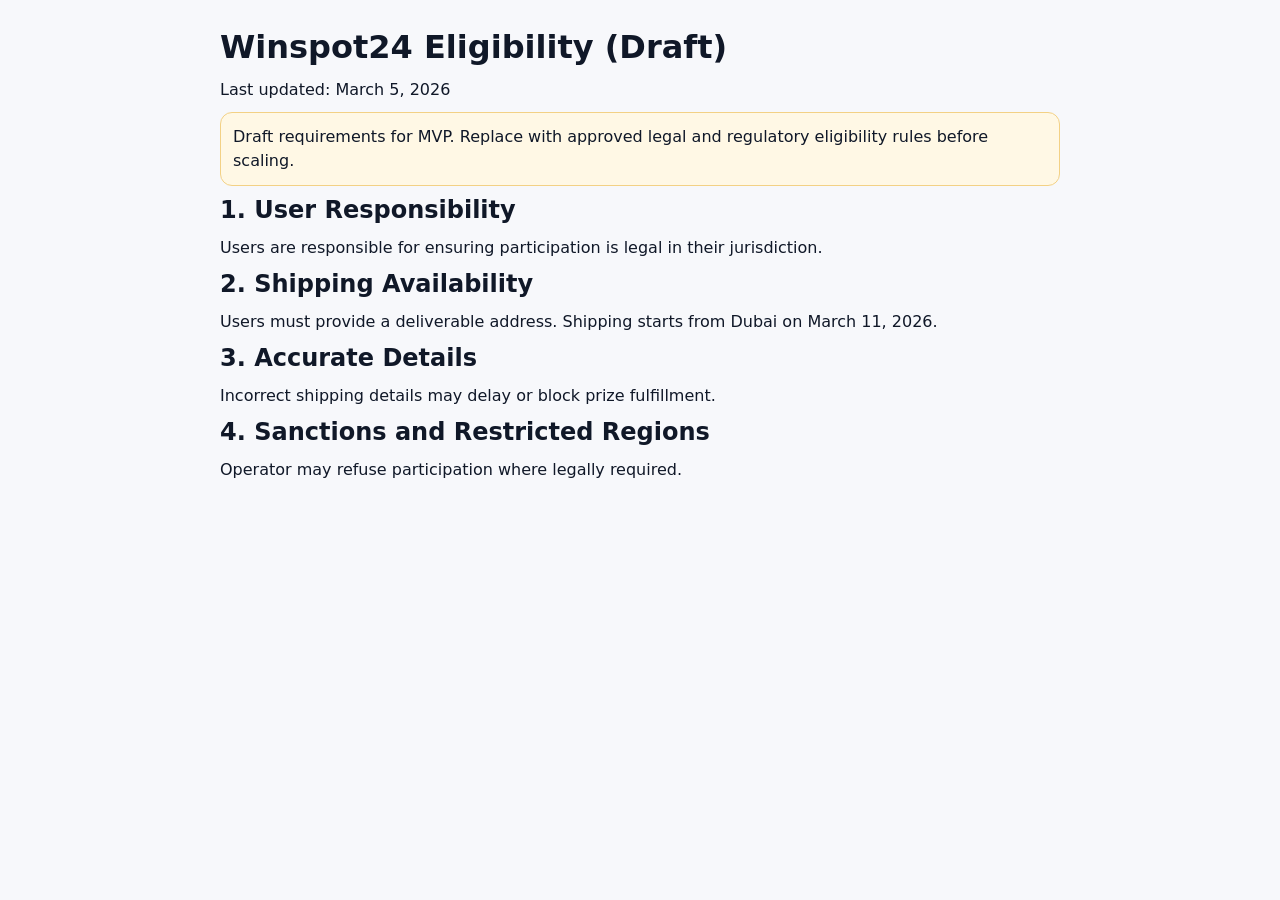
<file: eligibility.html>
<!doctype html>
<html lang="en">
  <head>
    <meta charset="UTF-8" />
    <meta name="viewport" content="width=device-width, initial-scale=1.0" />
    <title>Winspot24 Eligibility</title>
    <style>
      body {
        margin: 0;
        font-family: system-ui, -apple-system, Segoe UI, sans-serif;
        background: #f7f8fb;
        color: #101828;
      }
      main {
        max-width: 840px;
        margin: 0 auto;
        padding: 28px 18px 40px;
      }
      h1, h2 {
        margin: 0 0 12px;
      }
      p {
        margin: 0 0 10px;
        line-height: 1.5;
      }
      .note {
        background: #fff8e5;
        border: 1px solid #f3d185;
        border-radius: 12px;
        padding: 12px;
      }
    </style>
  </head>
  <body>
    <main>
      <h1>Winspot24 Eligibility (Draft)</h1>
      <p>Last updated: March 5, 2026</p>
      <p class="note">
        Draft requirements for MVP. Replace with approved legal and regulatory eligibility rules before scaling.
      </p>
      <h2>1. User Responsibility</h2>
      <p>Users are responsible for ensuring participation is legal in their jurisdiction.</p>
      <h2>2. Shipping Availability</h2>
      <p>Users must provide a deliverable address. Shipping starts from Dubai on March 11, 2026.</p>
      <h2>3. Accurate Details</h2>
      <p>Incorrect shipping details may delay or block prize fulfillment.</p>
      <h2>4. Sanctions and Restricted Regions</h2>
      <p>Operator may refuse participation where legally required.</p>
    </main>
  </body>
</html>
</file>
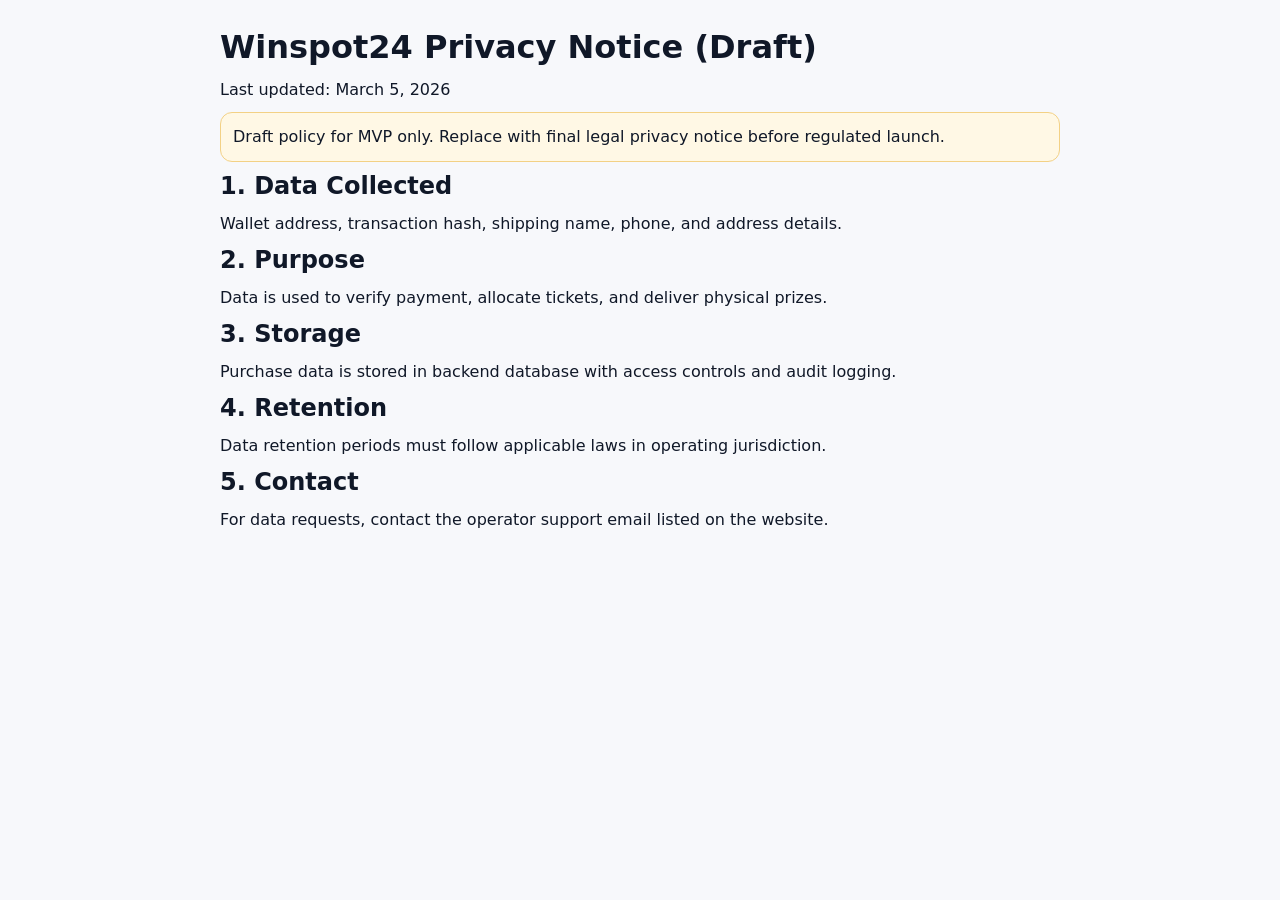
<file: privacy.html>
<!doctype html>
<html lang="en">
  <head>
    <meta charset="UTF-8" />
    <meta name="viewport" content="width=device-width, initial-scale=1.0" />
    <title>Winspot24 Privacy</title>
    <style>
      body {
        margin: 0;
        font-family: system-ui, -apple-system, Segoe UI, sans-serif;
        background: #f7f8fb;
        color: #101828;
      }
      main {
        max-width: 840px;
        margin: 0 auto;
        padding: 28px 18px 40px;
      }
      h1, h2 {
        margin: 0 0 12px;
      }
      p {
        margin: 0 0 10px;
        line-height: 1.5;
      }
      .note {
        background: #fff8e5;
        border: 1px solid #f3d185;
        border-radius: 12px;
        padding: 12px;
      }
    </style>
  </head>
  <body>
    <main>
      <h1>Winspot24 Privacy Notice (Draft)</h1>
      <p>Last updated: March 5, 2026</p>
      <p class="note">
        Draft policy for MVP only. Replace with final legal privacy notice before regulated launch.
      </p>
      <h2>1. Data Collected</h2>
      <p>Wallet address, transaction hash, shipping name, phone, and address details.</p>
      <h2>2. Purpose</h2>
      <p>Data is used to verify payment, allocate tickets, and deliver physical prizes.</p>
      <h2>3. Storage</h2>
      <p>Purchase data is stored in backend database with access controls and audit logging.</p>
      <h2>4. Retention</h2>
      <p>Data retention periods must follow applicable laws in operating jurisdiction.</p>
      <h2>5. Contact</h2>
      <p>For data requests, contact the operator support email listed on the website.</p>
    </main>
  </body>
</html>
</file>
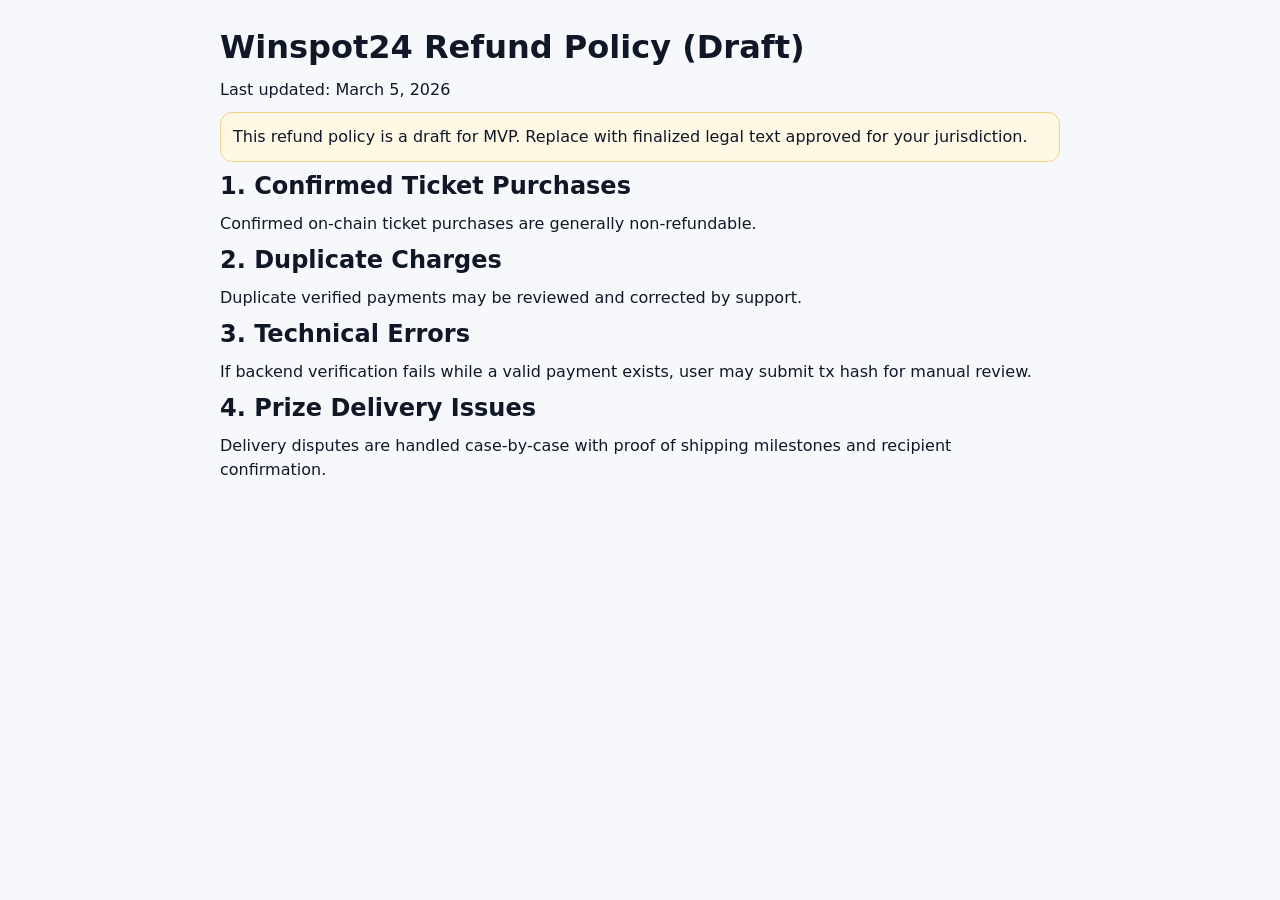
<file: refund.html>
<!doctype html>
<html lang="en">
  <head>
    <meta charset="UTF-8" />
    <meta name="viewport" content="width=device-width, initial-scale=1.0" />
    <title>Winspot24 Refund Policy</title>
    <style>
      body {
        margin: 0;
        font-family: system-ui, -apple-system, Segoe UI, sans-serif;
        background: #f7f8fb;
        color: #101828;
      }
      main {
        max-width: 840px;
        margin: 0 auto;
        padding: 28px 18px 40px;
      }
      h1, h2 {
        margin: 0 0 12px;
      }
      p {
        margin: 0 0 10px;
        line-height: 1.5;
      }
      .note {
        background: #fff8e5;
        border: 1px solid #f3d185;
        border-radius: 12px;
        padding: 12px;
      }
    </style>
  </head>
  <body>
    <main>
      <h1>Winspot24 Refund Policy (Draft)</h1>
      <p>Last updated: March 5, 2026</p>
      <p class="note">
        This refund policy is a draft for MVP. Replace with finalized legal text approved for your jurisdiction.
      </p>
      <h2>1. Confirmed Ticket Purchases</h2>
      <p>Confirmed on-chain ticket purchases are generally non-refundable.</p>
      <h2>2. Duplicate Charges</h2>
      <p>Duplicate verified payments may be reviewed and corrected by support.</p>
      <h2>3. Technical Errors</h2>
      <p>If backend verification fails while a valid payment exists, user may submit tx hash for manual review.</p>
      <h2>4. Prize Delivery Issues</h2>
      <p>Delivery disputes are handled case-by-case with proof of shipping milestones and recipient confirmation.</p>
    </main>
  </body>
</html>
</file>
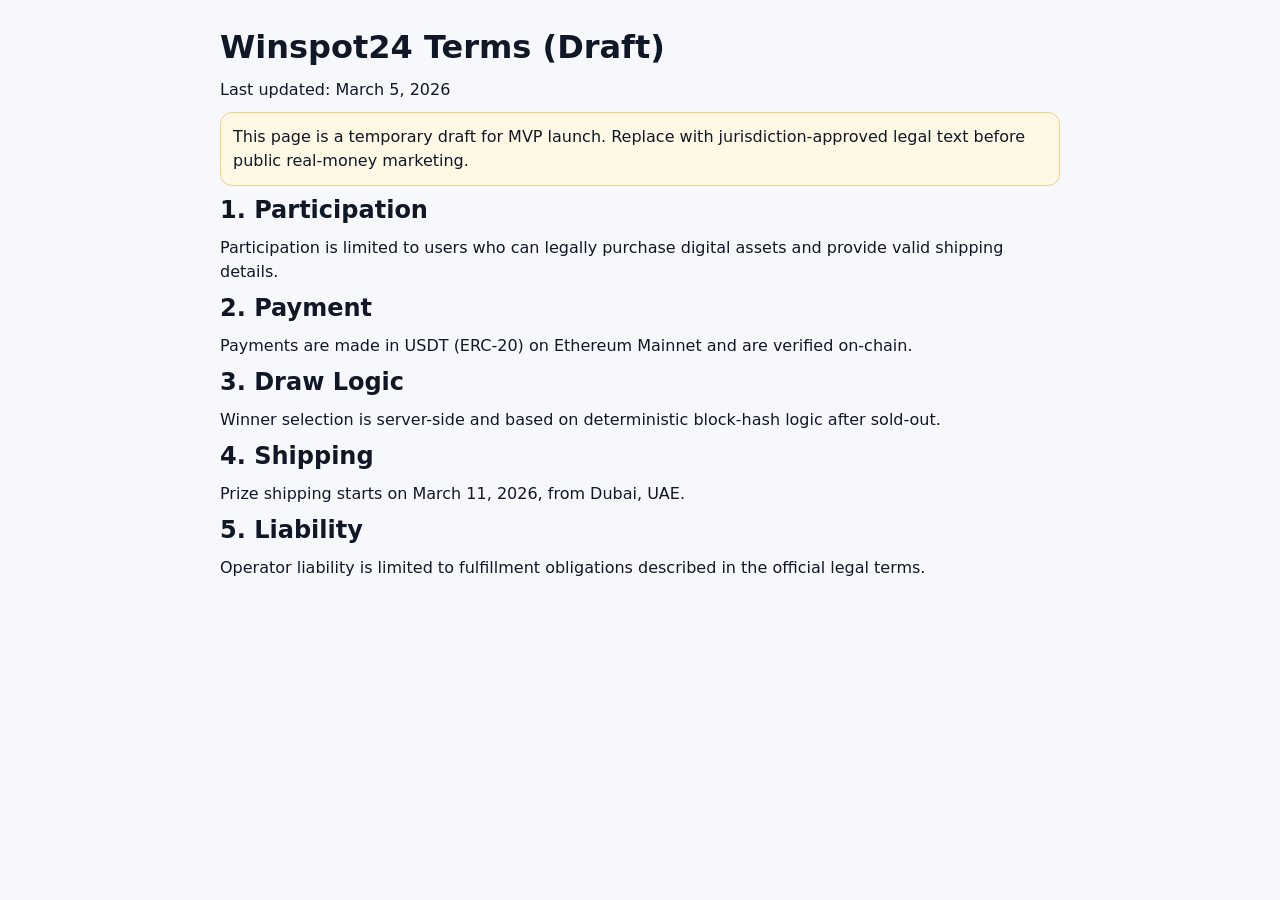
<file: terms.html>
<!doctype html>
<html lang="en">
  <head>
    <meta charset="UTF-8" />
    <meta name="viewport" content="width=device-width, initial-scale=1.0" />
    <title>Winspot24 Terms</title>
    <style>
      body {
        margin: 0;
        font-family: system-ui, -apple-system, Segoe UI, sans-serif;
        background: #f7f8fb;
        color: #101828;
      }
      main {
        max-width: 840px;
        margin: 0 auto;
        padding: 28px 18px 40px;
      }
      h1, h2 {
        margin: 0 0 12px;
      }
      p {
        margin: 0 0 10px;
        line-height: 1.5;
      }
      .note {
        background: #fff8e5;
        border: 1px solid #f3d185;
        border-radius: 12px;
        padding: 12px;
      }
    </style>
  </head>
  <body>
    <main>
      <h1>Winspot24 Terms (Draft)</h1>
      <p>Last updated: March 5, 2026</p>
      <p class="note">
        This page is a temporary draft for MVP launch. Replace with jurisdiction-approved legal text before public real-money marketing.
      </p>
      <h2>1. Participation</h2>
      <p>Participation is limited to users who can legally purchase digital assets and provide valid shipping details.</p>
      <h2>2. Payment</h2>
      <p>Payments are made in USDT (ERC-20) on Ethereum Mainnet and are verified on-chain.</p>
      <h2>3. Draw Logic</h2>
      <p>Winner selection is server-side and based on deterministic block-hash logic after sold-out.</p>
      <h2>4. Shipping</h2>
      <p>Prize shipping starts on March 11, 2026, from Dubai, UAE.</p>
      <h2>5. Liability</h2>
      <p>Operator liability is limited to fulfillment obligations described in the official legal terms.</p>
    </main>
  </body>
</html>
</file>
